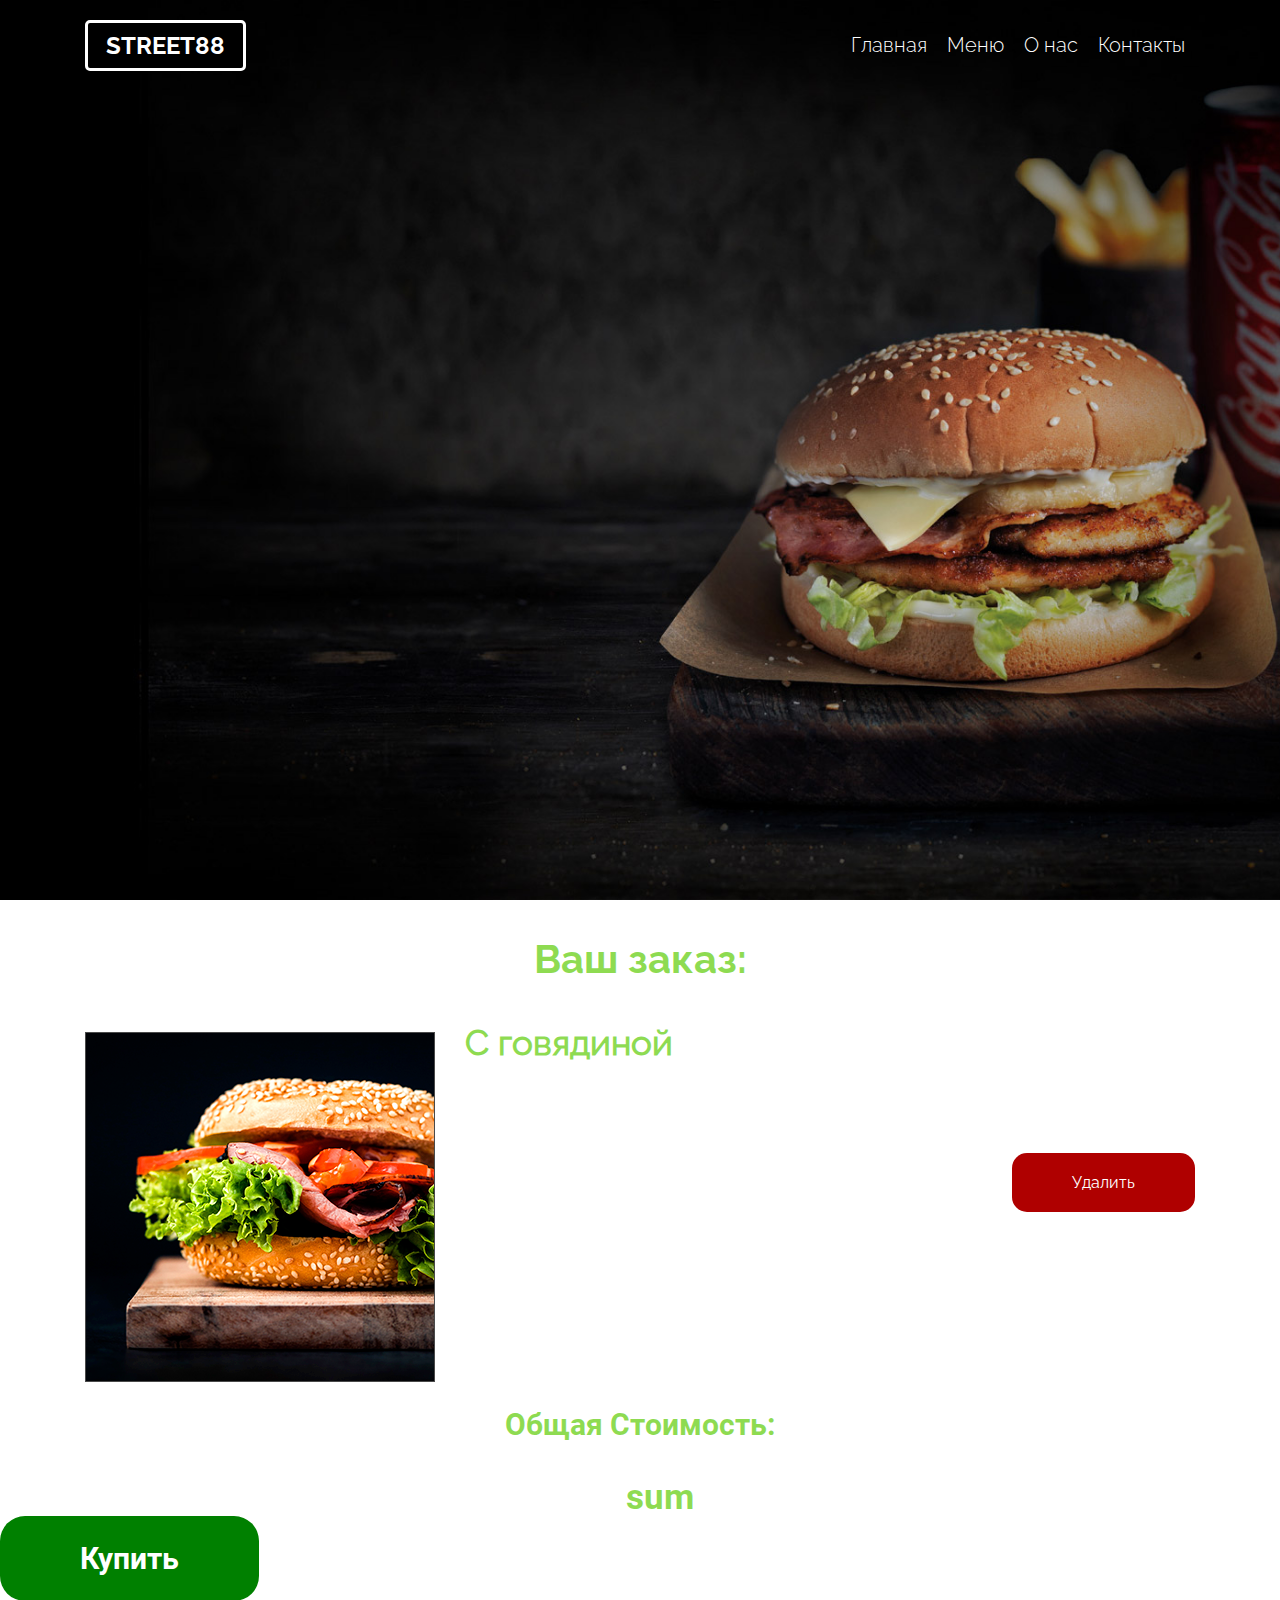
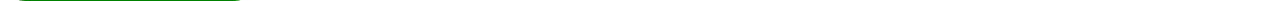
<file: basket.html>
<!DOCTYPE html>
<html lang="ru">
<head>
    <meta charset="UTF-8">
    <meta http-equiv="X-UA-Compatible" content="IE=edge">
    <meta name="viewport" content="width=device-width, initial-scale=1.0">
    <link rel="stylesheet" href="css/bascet.css">
    <link rel="stylesheet" href="css/style.css">
    <link rel="stylesheet" href="fonts/stylesheet.css">
    <title>Bascket</title>
</head>
<body>
    <header class="header">
        <div class="container mh-100 d-flex flex-column">
            <nav class="nav d-flex justify-content-between">
                <a href="" class="logo">street88</a>
                <ul class="nav__list d-flex">
                    <li><a href="index.html" class="nav__list_link">Главная 
                    </a></li>
                    <li><a href="" class="nav__list_link">Меню
                    </a></li>
                    <li><a href="" class="nav__list_link"> О нас
                    </a></li>
                    <li><a href="" class="nav__list_link">Контакты
                    </a></li>
                </ul>
            </nav>
                <div class="header_content flex-grow-1 row flex-column  justify-content-center">
                </div>
        </div>
    </header>
    <main class="main">
        <section class="buy">
            <h2 class="buy_title">
                Ваш заказ:
            </h2>
            <div class="orders">
                <div class="orders_content">
                    <div class="orders_cards container">
                        <div class="Orders_Card">
                            <div class="Orders_Card_content">
                                <div class="Orders_Card_left_content">
                                 <img src="imges/photo.png" alt="" class="Orders_Card">    
                                </div>
                                <div class="Orders_Card_right_content">
                                    <h3 class="Orders_Card_title">
                                        С говядиной
                                    </h3>
                                    <p class="Orders_Card_description">
                                        Lorem ipsum dolor sit amet consectetur, adipisicing elit. Necessitatibus assumenda aut minus fuga repellat ab numquam possimus repudiandae accusamus exercitationem, sint magni quas ipsum corrupti officiis aliquam dolore, quod doloremque commodi sit consectetur! Consequatur odio mollitia eius iure consectetur delectus sequi facilis voluptates, incidunt autem odit ut ab pariatur illum, ullam assumenda sit consequuntur recusandae temporibus repellat, iste eum provident. Eos ratione eum ad, iste, atque rem, sapiente nulla nihil debitis aspernatur voluptas provident sunt voluptate velit fugiat vel minus.
                                    </p>
                                </div>
                                <div class="Orders_Card_bottom_content">
                                <a href="" class="Orders_Card_Button">
                                    Удалить
                                </a>                                    
                                </div>

                            </div>                   
                        </div>
                    </div>
                </div>
            </div>
        </section>
        <div class="FinishPrice">
            <p class="AllPrice">
                Общая Стоимость:
            </p>
            <p class="ThisPrice">
                <span>0</span> sum
            </p>
        </div>
        <a href="" class="Global_buy_bottom">
            Купить
        </a>
    </main>
    <script src="script/script.js"></script>
    <script src="script/basket.js"></script>
    <script src="script/list.js"></script>
</body>
</html>
</file>
<file: css/bascet.css>
/* ==================== main ==================== */
.bascket{
    padding-bottom: 50px;
    background: var(--dark);
    min-height: 1000px;
    display: flex;
    flex-wrap: wrap;
    flex-direction: column;
    align-items: center;
    justify-content: center;
}
.buy_title{
    color: var(--green_75);
    font-family: var(--f700);
    font-size: 60px;
    text-align: center;
    padding-top: 35px;
}
.Orders_Card{
    margin-top: 25px;
    min-width: 100%;
    min-height: 100%;
}
.Orders_Card_content{
    display: flex;
    justify-content: center;
    max-width: 100%;
    max-height: 500px;
}
.Orders_Card_left_content{
    max-width: 350px;
    max-height: 350px;
}
.Orders_Card_right_content{
    margin-left: 30px;
    display: flex;
    flex-wrap: wrap;
    /* justify-content: space-evenly; */
}
.Orders_Card_bottom_content{
    display: flex;
    flex-direction: column;
    justify-content: center;
}
.Orders_Card_title{
    font-family: var(--f400);
    font-size: 35px;
    color: var(--green_75);
    margin-bottom: 15px;
    margin-top: 15px;
    min-width: 220px;
    max-height: 30px;
}
.Orders_Card_description{
    font-family: var(--f300);
    font-size: 20px;
    color: #fff;
    max-width: 600px;  
}
.Orders_Card_Button{
    padding: 20px 60px 20px 60px;
    background: rgb(175, 0, 0);
    color: #fff;
    border-radius: 15px;
    transition: 1s;
    margin-left: 15px;
}
.Orders_Card_Button:hover{
    background: red;
}
.Global_buy_bottom{
    padding: 35px 100px 35px 100px;
    background: green;
    font-family: var(--fR700);
    font-size: 30px;
    color: #fff;
    border-radius: 25px;
    transition: 1s;
    margin-bottom: 50px;
}
.Global_buy_bottom:hover{
    background: greenyellow;
    color: green;
    
}
.AllPrice{
    font-family: var(--fR700);
    color: var(--green_75);
    font-size: 45px;
    margin-bottom: 20px;
}
.FinishPrice{
    text-align: center;
    margin-top: 50px;
}
.ThisPrice{
    font-family: var(--fR700);
    color: var(--green_75);
    font-size: 35px;
    margin-bottom: 20px;
    
}
.ThisPrice span{
    font-size: 50px;
    color: #fff;
}
/* ====================/main==================== */
</file>
<file: css/style.css>
@import '../fonts/stylesheet.css';
@import '../css/media.css';

/* 
font-family: 'Raleway-Light';
font-family: 'Raleway-Regular';
font-family: 'Raleway-Bold';
font-family: 'Raleway-Thin';
font-family: 'Raleway-Black';
font-family: 'Roboto-Bold'; 
*/

:root {
    --f400: 'Raleway-Regular';
    --f100: 'Raleway-Thin';
    --f300: 'Raleway-Light';
    --f700: 'Raleway-Bold';
    --f900: 'Raleway-Black';
    --fR700: 'Roboto-Bold';
    --green: #62b02b;
    --green_75: rgba(105, 207, 23, 0.75);
    --green_90: rgba(105, 207, 23, 0.9);
    --logo_dark: #4e9f0d;
    --logo_light: #62be19;
    --white: #fff;
    --dark: #060002;
    --grey: #7a7a7a;
    --grey_light: #dedede;

    --col-1: calc(100% / 12);
    --col-2: calc(100% / 12 * 2);
    --col-3: calc(100% / 12 * 3);
    --col-4: calc(100% / 12 * 4);
    --col-5: calc(100% / 12 * 5);
    --col-6: calc(100% / 12 * 6);
    --col-7: calc(100% / 12 * 7);
    --col-8: calc(100% / 12 * 8);
    --col-9: calc(100% / 12 * 9);
    --col-10: calc(100% / 12 * 10);
    --col-11: calc(100% / 12 * 11);
    --col-12: 100%;
}
*{
    padding: 0;
    margin: 0;
    text-decoration: none;
    list-style: none;
    box-sizing: border-box;
    font-family: var(--f400);

}

.container {
    max-width: 1140px;
    width: 100%;
    margin: 0 auto;
    padding: 0 15px;
}

.row {
    display: flex;
    flex-wrap: wrap;
    margin: 0 -15px;
    margin-bottom: 100px;
    /* justify-content: center;
    align-items: center; */
}

.col-1 {
    width: var(--col-1);
    padding: 0 15px;
}

.col-1 {
    width: var(--col-1);
    padding: 0 15px;
}

.col-2 {
    width: var(--col-2);
    padding: 0 15px;
}

.col-3 {
    width: var(--col-3);
    padding: 0 15px;
}

.col-4 {
    width: var(--col-4);
    /* padding: 0 15px; */
}

.col-5 {
    width: var(--col-5);
    padding: 0 15px;
}

.col-6 {
    width: var(--col-6);
    padding: 0 15px;
}

.col-7 {
    width: var(--col-7);
    padding: 0 15px;
}

.col-8 {
    width: var(--col-8);
    padding: 0 15px;
}

.col-9 {
    width: var(--col-9);
    padding: 0 15px;
}

.col-10 {
    width: var(--col-10);
    padding: 0 15px;
}

.col-11 {
    width: var(--col-11);
    padding: 0 15px;
}

.col-12 {
    width: auto;
    padding: 0 15px;
}

.justify-content-center {
    justify-content: center;
}

.justify-content-between {
    justify-content: space-between;
}

.justify-content-start {
    justify-content: flex-start;
}

.justify-content-end {
    justify-content: flex-end;
}

.justify-content-around {
    justify-content: space-around;
}

.align-items-center {
    align-items: center;
}

.align-items-start {
    align-items: flex-start;
}

.align-items-and {
    align-items: flex-end;
}

.flex-column {
    flex-direction: column;
}

.flex-grow-1 {
    flex-grow: 1;
}

.d-flex {
    display: flex;
}

.flew-wrap {
    flex-wrap: wrap;
}

.mh-100 {
    min-height: 100vh;
}

.ml-auto {
    margin-left: auto;
}

.mr-auto {
    margin-right: auto;
}
.main_restauranst_menu{
    opacity: 0;
    position: relative;
    max-height: 0;
    max-width: 100%;
    margin-top: -110px;
    margin-bottom: 50px;
}
.active{
    margin-top: 0;
    max-height: 100%;
    z-index: 1;
    opacity: 1;
}
.card_img_{
    max-height: 100%;
    max-width: 100%;
    background: #fff;
}
.positions{
    position: absolute;
    min-height: max-content;    
}
/* ====================header==================== */
.header {
    background: url(../imges/header_bg_v2.jpg) no-repeat center center / cover;
    min-width: 100vh;
}

.nav__list_link {
    color: white;
    font-size: 20px;
    font-family: var(--f300);
    padding: 33px 10px;
    display: inline-block;
}

.nav__list_link:hover {
    background: #000;
    color: var(--white);
}

.logo {
    font-family: 'Raleway-Bold';
    font-size: 24px;
    padding: 8px 18px;
    border: 3px solid white;
    border-radius: 5px;
    text-transform: uppercase;
    color: var(--white);
    background: #000;
}

.nav {
    align-items: center;
}

.header_title {
    font-family: var(--f900);
    font-size: 72px;
    color: #000;
    text-transform: uppercase;
    line-height: 52px;
}
.header_title span{
    color: #fff;
}

.header_underTitle {
    font-family: var(--f400);
    font-size: 36px;
    color: black;   
    line-height: 25px;
    margin-top: 25px;
    margin-bottom: 30px;
    width: 300px;
}

.header_discription {
    font-size: 18px;
    font-family: var(--f400);
    line-height: 25px;
    color: var(--grey_light);
    margin-bottom: 70px;
    padding-right: 15px;
    max-width: 800px;
}

.header_price {
    font-family: var(--f100);
    font-size: 60px;
    color: white;
    background: black;
    line-height: 40px;
    padding: 28px 90px;
    transition: 2s;
}
.header_price:hover{
    background: #fff;
    font-family: var(--f40000);
    color: #000;
    padding: 30px 92px;
}

/* ====================/header==================== */
/* ====================main==================== */


.main_menu {
    background: var(--dark);
    padding-top: 50px;
    padding-bottom: 105px;
    min-height: 1450px;
}

.main_menu_link {
    display: flex;
    margin-bottom: 110px;
}
.main_menu_list_link {
    color: var(--grey);
    font-family: var(--f700);
    font-size: 20px;
    margin-right: 50px;
    margin-bottom: 70px;
}
.main_menu_list_link:hover {
    color: var(--green);
}
img{
    max-width: 360px;
    max-height: 360px;
}
/* .main_cards {
    margin-right: 30px;
} */

.card_content {
    max-width: 360px;
    max-height: 360px;
    margin-bottom: 40px;
    position: relative;
    overflow: hidden;
}
.card_content img {
    width: 100%;
    height: 100%;
    /* object-fit: cover; */
}
.hotDobcardsImg{
    background: rgb(4,8,11);
    background: linear-gradient(45deg, rgba(4,8,11,1) 0%, rgba(39,39,39,1) 100%);
}

.card_title {
    margin-bottom: 20px;
    font-family: var(--f700);
    font-size: 24px;
    color: var(--green);
    text-transform: uppercase;
}

.card_description {
    color: var(--grey_light);
    font-family: var(--f400);
    font-size: 16px;
    line-height: 24px;
    max-width: 100%;
}

.card_content_add {
    position: absolute;
    color: white;
    align-items: center;
    font-family: var(--f700);
    font-size: 24px;
    display: flex;
    justify-content: center;
    width: 100%;
    height: 100%;
    background: rgba(0, 0, 0, 0.9);
    opacity: 0;
    transition: 500ms;
}

.card_content_price {
    max-height: 100%;
    position: absolute;
    color: var(--white);
    font-size: 24px;
    font-family: var(--f700);
    padding: 20px 60px;
    background: rgba(0, 0, 0, 0.95);
    transition: 400ms;
    opacity: 1;
    bottom: 0;
}

.card_content:hover .card_content_add {
    opacity: 1;
}

.card_content:hover .card_content_price {
    opacity: 0;
}

.card:nth-of-type(1),
.card:nth-of-type(2),
.card:nth-of-type(3) {
    margin-bottom: 50px;
}

.footer_main{
    background: url(../imges/section_bg.png) center /cover;
    min-width: 1440px;
    min-height: 560px;
    background-repeat: no-repeat;
}

.footer_main_title {
    font-size: 36px;
    font-family: var(--f700);
    color: var(--green);
    display: flex;
    justify-content: center;
    padding-top: 50px;
    flex-direction: column;
    align-items: center;
    margin-bottom: 50px;
}
.footer_main_title:after{
    margin-top: 25px;
    width: 200px;
    height: 1px;
    background: var(--green);
    content: '';
}

.footer_main_text {
    margin-top: 50px;
}

.footer_main_text_1 {
    font-family: var(--f400);
    font-size: 18px;
    color: var(--grey_light);
    line-height: 24px;
    margin-left: 165px;
    margin-right: 165px;
    margin-bottom: 30px;
}

.footer_main_text_2 {
    font-family: var(--f400);
    font-size: 18px;
    color: var(--grey_light);
    line-height: 24px;
    margin-left: 165px;
    margin-right: 165px;
}

.main_map_title {
    font-family: var(--f700);
    font-size: 36px;
    color: #69cf17;
    display: flex;
    justify-content: center;
    margin-top: 50px;
    margin-bottom: 60px;
    text-transform: uppercase;
}

.main_map {
    display: flex;
    justify-content: center;
    min-width: 1110px;
    height: 500px;
}
.map{
    width: 100%;
    height: 500px;
}
.OrederListLi{
    font-family: var(--f700);
    font-size: 30px;
    color: #fff;
    display: flex;
    justify-content: space-evenly;
    align-items: center;
    margin-bottom: 15px;
}
.OrederListPriceLi{
    font-family: var(--f400);
    font-size: 35px;
    color: greenyellow;
}
.OrederListUl{
    margin-top: 30px;
    padding: 15px 20px;
    background: grey;
    border-radius: 15px;
}
.OrederListButtonLi{
    font-family: var(--f400);
    font-size: 25px;
    color: white;
    padding: 15px 35px;
    background: rgb(173, 2, 2);
    border-radius: 15px;
    transition: 1s;
}
.OrederListButtonLi:hover{
    /* color: black; */
    background: red;
}
.OrederListUlvv{
    min-height: max-content;
    max-width: 100%;
}
/* ====================/main==================== */
/* ====================footer==================== */
.footer_nav {
    background: black;
    min-width: 1140px;
    min-height: 250px;
}

.footer_content {
    display: flex;
    justify-content: space-between;
}

.footer_logo_right {
    font-family: 'Raleway-Bold';
    font-size: 24px;
    padding: 12px 20px 11px 21px;
    border: 3px solid white;
    border-radius: 5px;
    text-transform: uppercase;
    color: var(--white);
    background: #000;
    display: block;

}

.footer__nav_margin {
    margin-top: 40px;
    margin-left: 160px;
    margin-right: 160px;
    margin-bottom: 50px;
}

.footer_num_left {
    font-size: 24px;
    font-family: var(--fR700);
    color: white;
}

.footer_nav__list_link {
    color: var(--grey);
    font-size: 18px;
    font-family: var(--f300);
    padding: 33px 10px;
    /* display: inline-block; */
}

.warning_PROWEB{
    color: var(--grey_light);
    font-family: var(--f100);
    font-size: 16px;

}
/* ====================/footer==================== */

.createElement{
    width: 100px;
    height: 100px;
    background: red;
}
/* ===================== animations ===================== */
/* .ThisPriceSpan:hover{
    animation: ; 
     animation-name: Vibration;
    animation-duration: 2s; 
     animation-iteration-count: 1;

 } 
 @keyframes Vibration { 
from {
    transform: rotate(100px);
  }

  to {
    transform: rotate(-100px);
  } 
 }  */
/* ===================== animations ===================== */
</file>
<file: fonts/stylesheet.css>
@font-face {
    font-family: 'Roboto-Bold';
    src: url('Roboto-Bold.eot');
    src: url('Roboto-Bold.eot?#iefix') format('embedded-opentype'),
        url('Roboto-Bold.woff2') format('woff2'),
        url('Roboto-Bold.woff') format('woff'),
        url('Roboto-Bold.ttf') format('truetype');
    font-weight: bold;
    font-style: normal;
    font-display: swap;
}

@font-face {
    font-family: 'Raleway-Black';
    src: url('Raleway-Black.eot');
    src: url('Raleway-Black.eot?#iefix') format('embedded-opentype'),
        url('Raleway-Black.woff2') format('woff2'),
        url('Raleway-Black.woff') format('woff'),
        url('Raleway-Black.ttf') format('truetype');
    font-weight: 900;
    font-style: normal;
    font-display: swap;
}

@font-face {
    font-family: 'Raleway-Thin';
    src: url('Raleway-Thin.eot');
    src: url('Raleway-Thin.eot?#iefix') format('embedded-opentype'),
        url('Raleway-Thin.woff2') format('woff2'),
        url('Raleway-Thin.woff') format('woff'),
        url('Raleway-Thin.ttf') format('truetype');
    font-weight: 100;
    font-style: normal;
    font-display: swap;
}

@font-face {
    font-family: 'Raleway-Bold';
    src: url('Raleway-Bold.eot');
    src: url('Raleway-Bold.eot?#iefix') format('embedded-opentype'),
        url('Raleway-Bold.woff2') format('woff2'),
        url('Raleway-Bold.woff') format('woff'),
        url('Raleway-Bold.ttf') format('truetype');
    font-weight: bold;
    font-style: normal;
    font-display: swap;
}

@font-face {
    font-family: 'Raleway-Regular';
    src: url('Raleway-Regular.eot');
    src: url('Raleway-Regular.eot?#iefix') format('embedded-opentype'),
        url('Raleway-Regular.woff2') format('woff2'),
        url('Raleway-Regular.woff') format('woff'),
        url('Raleway-Regular.ttf') format('truetype');
    font-weight: normal;
    font-style: normal;
    font-display: swap;
}

@font-face {
    font-family: 'Raleway-Light';
    src: url('Raleway-Light.eot');
    src: url('Raleway-Light.eot?#iefix') format('embedded-opentype'),
        url('Raleway-Light.woff2') format('woff2'),
        url('Raleway-Light.woff') format('woff'),
        url('Raleway-Light.ttf') format('truetype');
    font-weight: 300;
    font-style: normal;
    font-display: swap;
}
</file>
